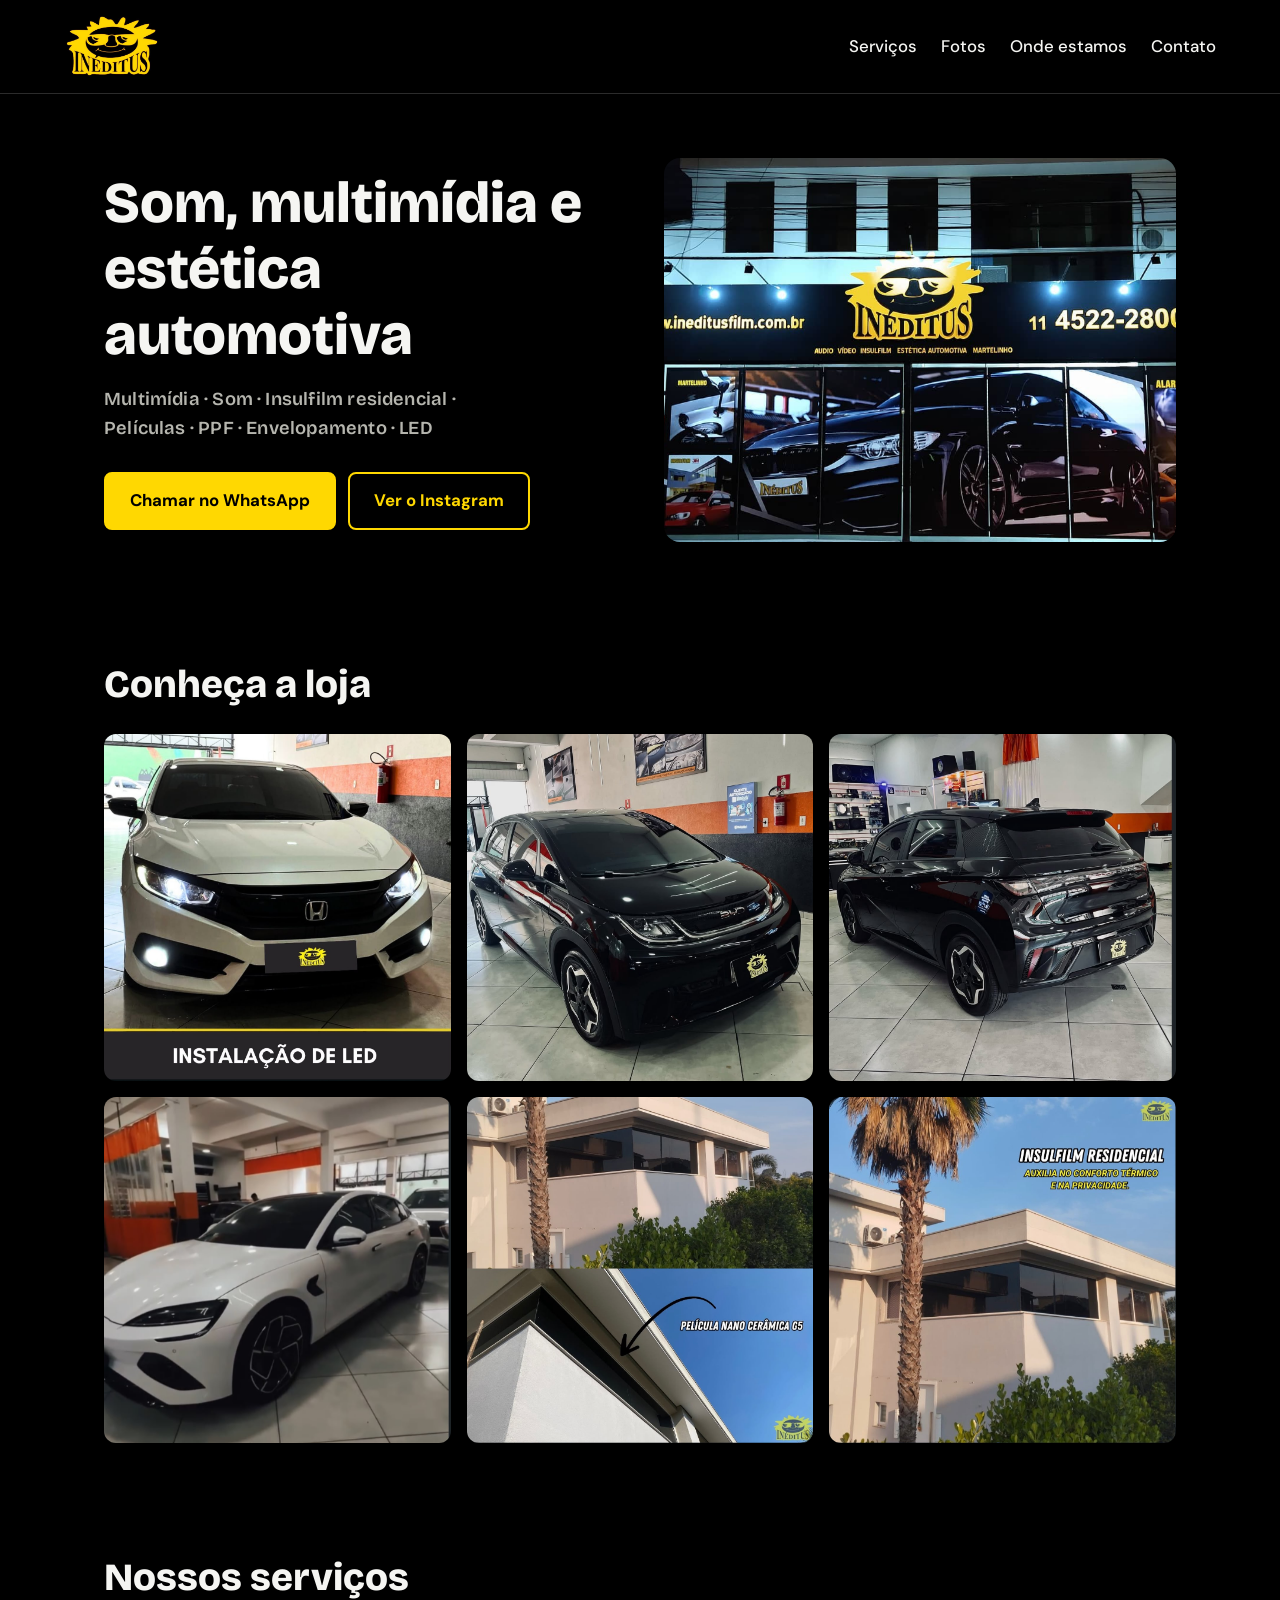
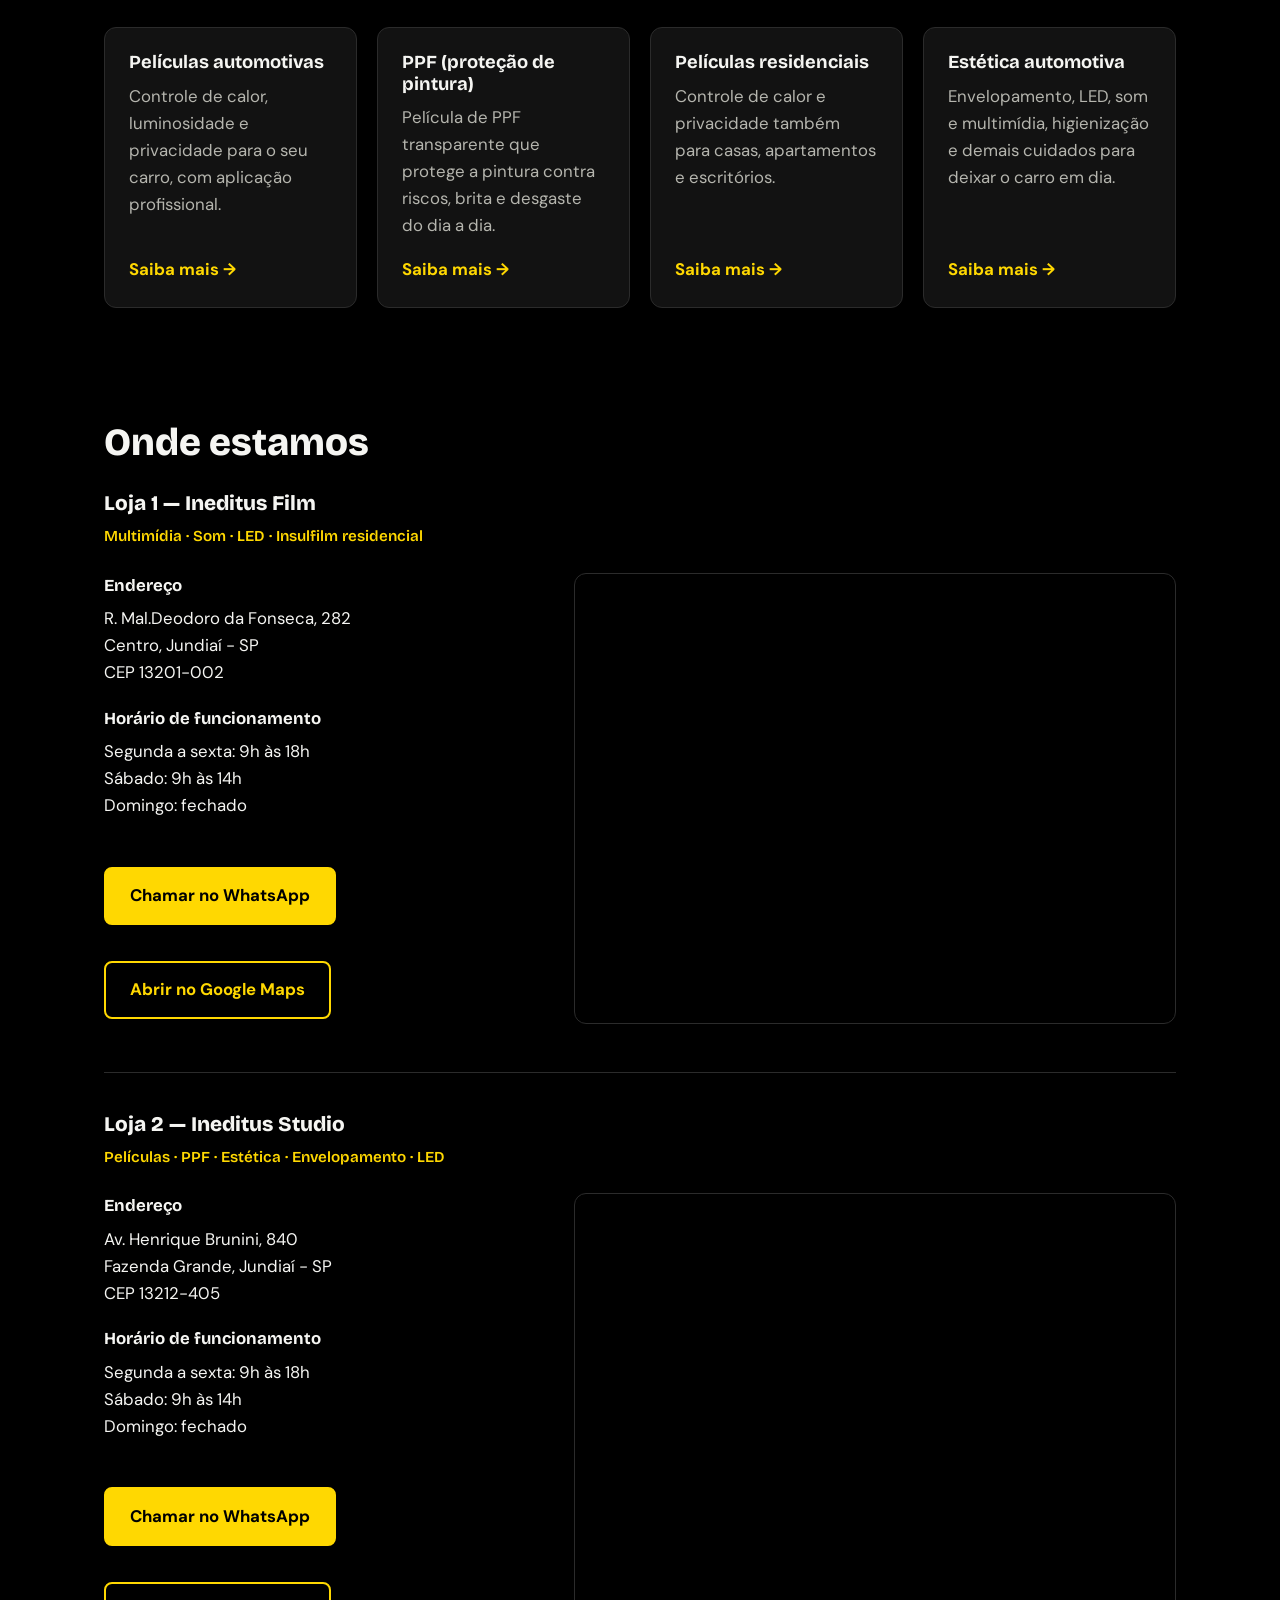
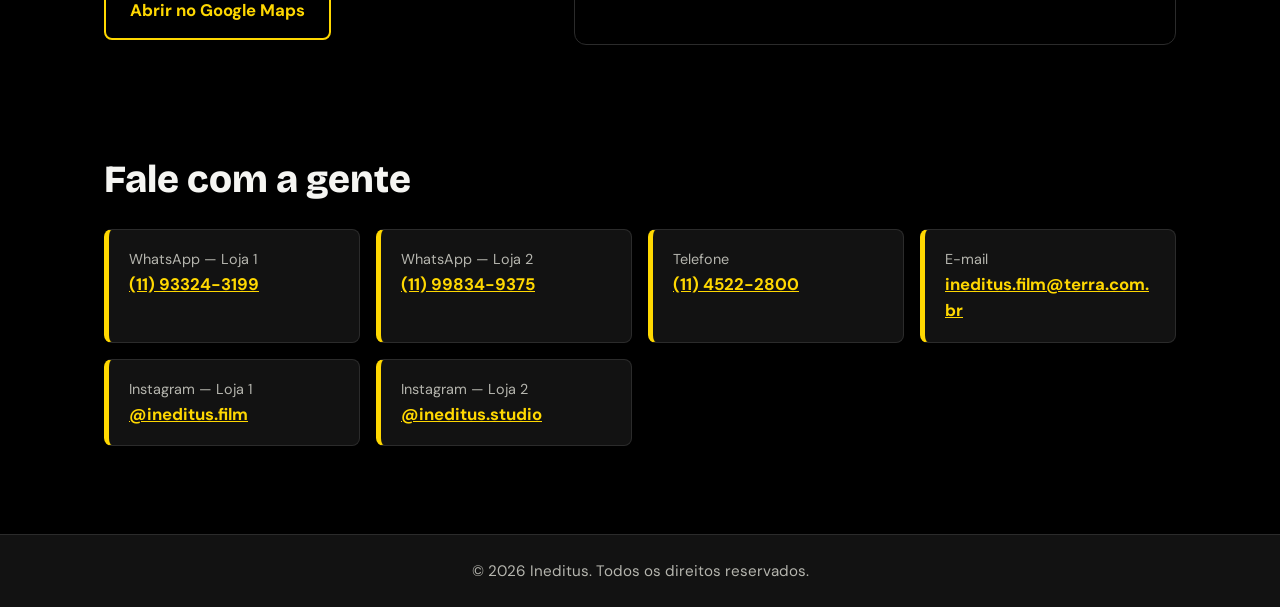
<file: index.html>
<!DOCTYPE html>
<html lang="pt-BR">
<head>
  <meta charset="UTF-8">
  <meta name="viewport" content="width=device-width, initial-scale=1">
  <title>Ineditus | Películas, PPF, Estética e Envelopamento Automotivo</title>
  <meta name="description" content="Ineditus: películas, PPF, estética automotiva, envelopamento e LED. Duas lojas em São Paulo. Confira endereços, horários e fale no WhatsApp.">

  <!-- Fontes do Google (precisa de internet; se falhar, usa fontes do sistema) -->
  <link rel="preconnect" href="https://fonts.googleapis.com">
  <link rel="preconnect" href="https://fonts.gstatic.com" crossorigin>
  <link href="https://fonts.googleapis.com/css2?family=Bricolage+Grotesque:wght@600;800&family=DM+Sans:wght@400;500;700&display=swap" rel="stylesheet">

  <link rel="icon" type="image/png" href="imagens/favicon.png">
  <link rel="stylesheet" href="style.css">
</head>
<body>

  <!-- ============ CABEÇALHO ============ -->
  <header class="topo">
    <a class="marca" href="#inicio" aria-label="Ineditus, ir para o início">
      <img src="imagens/logo-ineditus.jpg" alt="Ineditus">
    </a>
    <nav aria-label="Menu principal">
      <a href="#servicos">Serviços</a>
      <a href="#fotos">Fotos</a>
      <a href="#local">Onde estamos</a>
      <a href="#contato">Contato</a>
    </nav>
  </header>

  <main id="inicio">

    <!-- ============ APRESENTAÇÃO ============ -->
    <section class="hero">
      <div class="hero-texto">
        <h1>Som, multimídia e estética automotiva</h1>
        <p class="servicos">Multimídia · Som · Insulfilm residencial · Películas · PPF · Envelopamento · LED</p>
        <div class="botoes">
          <!-- Troque 5511999999999 pelo número com DDI + DDD (Brasil = 55) -->
          <a class="btn btn-principal" href="https://wa.me/5511933243199" target="_blank" rel="noopener">Chamar no WhatsApp</a>
          <!-- Troque ineditus pelo @ do Instagram, sem o @ -->
          <a class="btn btn-secundario" href="https://www.instagram.com/ineditus.film/" target="_blank" rel="noopener">Ver o Instagram</a>
        </div>
      </div>
      <figure class="hero-imagem">
        <img src="imagens/fachada.jpg.png" alt="Fachada da loja">
      </figure>
    </section>

    <!-- ============ FOTOS ============ -->
    <section class="secao" id="fotos">
      <h2>Conheça a loja</h2>
      <div class="galeria">
        <figure><img src="imagens/foto1.jpg" alt="Descreva a foto 1" loading="lazy"></figure>
        <figure><img src="imagens/foto2.jpg" alt="Descreva a foto 2" loading="lazy"></figure>
        <figure><img src="imagens/foto3.jpg" alt="Descreva a foto 3" loading="lazy"></figure>
        <figure><img src="imagens/foto4.jpg" alt="Descreva a foto 4" loading="lazy"></figure>
        <figure><img src="imagens/foto5.jpg" alt="Descreva a foto 5" loading="lazy"></figure>
        <figure><img src="imagens/foto6.jpg" alt="Descreva a foto 6" loading="lazy"></figure>
      </div>
    </section>

    <!-- ============ SERVIÇOS ============ -->
    <section class="secao" id="servicos">
      <h2>Nossos serviços</h2>
      <div class="servicos-grid">

        <article class="servico-card">
          <h3>Películas automotivas</h3>
          <p>Controle de calor, luminosidade e privacidade para o seu carro, com aplicação profissional.</p>
          <a class="link-saiba-mais" href="servicos/peliculas-automotivas.html">Saiba mais →</a>
        </article>

        <article class="servico-card">
          <h3>PPF (proteção de pintura)</h3>
          <p>Película de PPF transparente que protege a pintura contra riscos, brita e desgaste do dia a dia.</p>
          <a class="link-saiba-mais" href="servicos/ppf.html">Saiba mais →</a>
        </article>

        <article class="servico-card">
          <h3>Películas residenciais</h3>
          <p>Controle de calor e privacidade também para casas, apartamentos e escritórios.</p>
          <a class="link-saiba-mais" href="servicos/peliculas-residenciais.html">Saiba mais →</a>
        </article>

        <article class="servico-card">
          <h3>Estética automotiva</h3>
          <p>Envelopamento, LED, som e multimídia, higienização e demais cuidados para deixar o carro em dia.</p>
          <a class="link-saiba-mais" href="servicos/estetica-automotiva.html">Saiba mais →</a>
        </article>

      </div>
    </section>

    <!-- ============ LOCALIZAÇÃO ============ -->
    <section class="secao" id="local">
      <h2>Onde estamos</h2>

      <div class="lojas">

        <!-- ---- LOJA 1 ---- -->
        <article class="loja">
          <h3 class="loja-nome">Loja 1 — Ineditus Film</h3>
          <p class="loja-servicos">Multimídia · Som · LED · Insulfilm residencial</p>
          <div class="local-grid">
            <div class="local-info">
              <h4>Endereço</h4>
              <p>R. Mal.Deodoro da Fonseca, 282<br>Centro, Jundiaí - SP<br>CEP 13201-002</p>

              <h4>Horário de funcionamento</h4>
              <p>Segunda a sexta: 9h às 18h<br>Sábado: 9h às 14h<br>Domingo: fechado</p>

              <div class="botoes-loja">
                <!-- Troque 5511933243199 pelo WhatsApp desta loja, com 55 + DDD + número -->
                <a class="btn btn-principal" href="https://wa.me/5511933243199" target="_blank" rel="noopener">Chamar no WhatsApp</a>
                <!-- Troque o link pelo da loja no Google Maps (botão "Compartilhar") -->
                <a class="btn btn-secundario" href="https://maps.app.goo.gl/6ipnuJX1bm4cB3pD9" target="_blank" rel="noopener">Abrir no Google Maps</a>
              </div>
            </div>

            <!-- Mapa: no Google Maps, clique em Compartilhar > Incorporar um mapa e cole o src aqui -->
            <div class="mapa">
              <iframe
                title="Mapa com a localização da Loja 1"
                src="https://www.google.com/maps/embed?pb=!1m18!1m12!1m3!1d58681.34993072242!2d-46.95564207832032!3d-23.185364899999993!2m3!1f0!2f0!3f0!3m2!1i1024!2i768!4f13.1!3m3!1m2!1s0x94cf269b6b118b63%3A0x94e98ce1ced6e0d6!2sIn%C3%A9ditus%20Film%20-%20unidade%20centro!5e0!3m2!1spt-BR!2sbr!4v1790630749014!5m2!1spt-BR!2sbr" width="600" height="450" style="border:0;" allowfullscreen="" loading="lazy" referrerpolicy="strict-origin-when-cross-origin"></iframe>
                referrerpolicy="no-referrer-when-downgrade"
                allowfullscreen></iframe>
            </div>
          </div>
        </article>

        <!-- ---- LOJA 2 ---- -->
        <article class="loja">
          <h3 class="loja-nome">Loja 2 — Ineditus Studio</h3>
          <p class="loja-servicos">Películas · PPF · Estética · Envelopamento · LED</p>
          <div class="local-grid">
            <div class="local-info">
              <h4>Endereço</h4>
              <p> Av. Henrique Brunini, 840<br>Fazenda Grande, Jundiaí - SP<br>CEP 13212-405</p>

              <h4>Horário de funcionamento</h4>
              <p>Segunda a sexta: 9h às 18h<br>Sábado: 9h às 14h<br>Domingo: fechado</p>

              <div class="botoes-loja">
                <!-- Troque 5511998349375 pelo WhatsApp desta loja, com 55 + DDD + número -->
                <a class="btn btn-principal" href="https://wa.me/5511998349375" target="_blank" rel="noopener">Chamar no WhatsApp</a>
                <!-- Troque o link pelo da loja no Google Maps (botão "Compartilhar") -->
                <a class="btn btn-secundario" href="https://maps.app.goo.gl/nyXeobjJ9UVJESmR9" target="_blank" rel="noopener">Abrir no Google Maps</a>
              </div>
            </div>

            <!-- Mapa: no Google Maps, clique em Compartilhar > Incorporar um mapa e cole o src aqui -->
            <div class="mapa">
              <iframe
                title="Mapa com a localização da Loja 2"
                src="https://www.google.com/maps/embed?pb=!1m18!1m12!1m3!1d117372.54165800476!2d-47.11347445664065!3d-23.174144200000004!2m3!1f0!2f0!3f0!3m2!1i1024!2i768!4f13.1!3m3!1m2!1s0x94cf25671f8233ff%3A0x59a63d5a16e5ccb7!2sIn%C3%A9ditus%20Studio%20%2F%20Spirit%20Detail%20-%20unidade%202!5e0!3m2!1spt-BR!2sbr!4v1790630882448!5m2!1spt-BR!2sbr" width="600" height="450" style="border:0;" allowfullscreen="" loading="lazy" referrerpolicy="strict-origin-when-cross-origin"></iframe>
            </div>
          </div>
        </article>

      </div>
    </section>

    <!-- ============ CONTATO ============ -->
    <section class="secao" id="contato">
      <h2>Fale com a gente</h2>
      <ul class="contatos">
        <li>
          <span class="rotulo">WhatsApp — Loja 1</span>
          <a href="https://wa.me/5511933243199" target="_blank" rel="noopener">(11) 93324-3199</a>
        </li>
        <li>
          <span class="rotulo">WhatsApp — Loja 2</span>
          <a href="https://wa.me/5511998349375" target="_blank" rel="noopener">(11) 99834-9375</a>
        </li>
        <li>
          <span class="rotulo">Telefone</span>
          <a href="tel:+55114522-2800">(11) 4522-2800</a>

        </li>
        <li>
          <span class="rotulo">E-mail</span>
          <a href="mailto:ineditus.film@terra.com.br">ineditus.film@terra.com.br</a>
        </li>
        <li>
           <span class="rotulo">Instagram — Loja 1</span>
          <a href="https://www.instagram.com/ineditus.film/" target="_blank" rel="noopener">@ineditus.film</a>
        </li>
        <li>
          <span class="rotulo">Instagram — Loja 2</span>
          <a href="https://www.instagram.com/ineditus.studio/" target="_blank" rel="noopener">@ineditus.studio</a>
        </li>
      </ul>

  </main>

  <!-- ============ RODAPÉ ============ -->
  <footer class="rodape">
    <p>&copy; 2026 Ineditus. Todos os direitos reservados.</p>
  </footer>

</body>
</html>
</file>
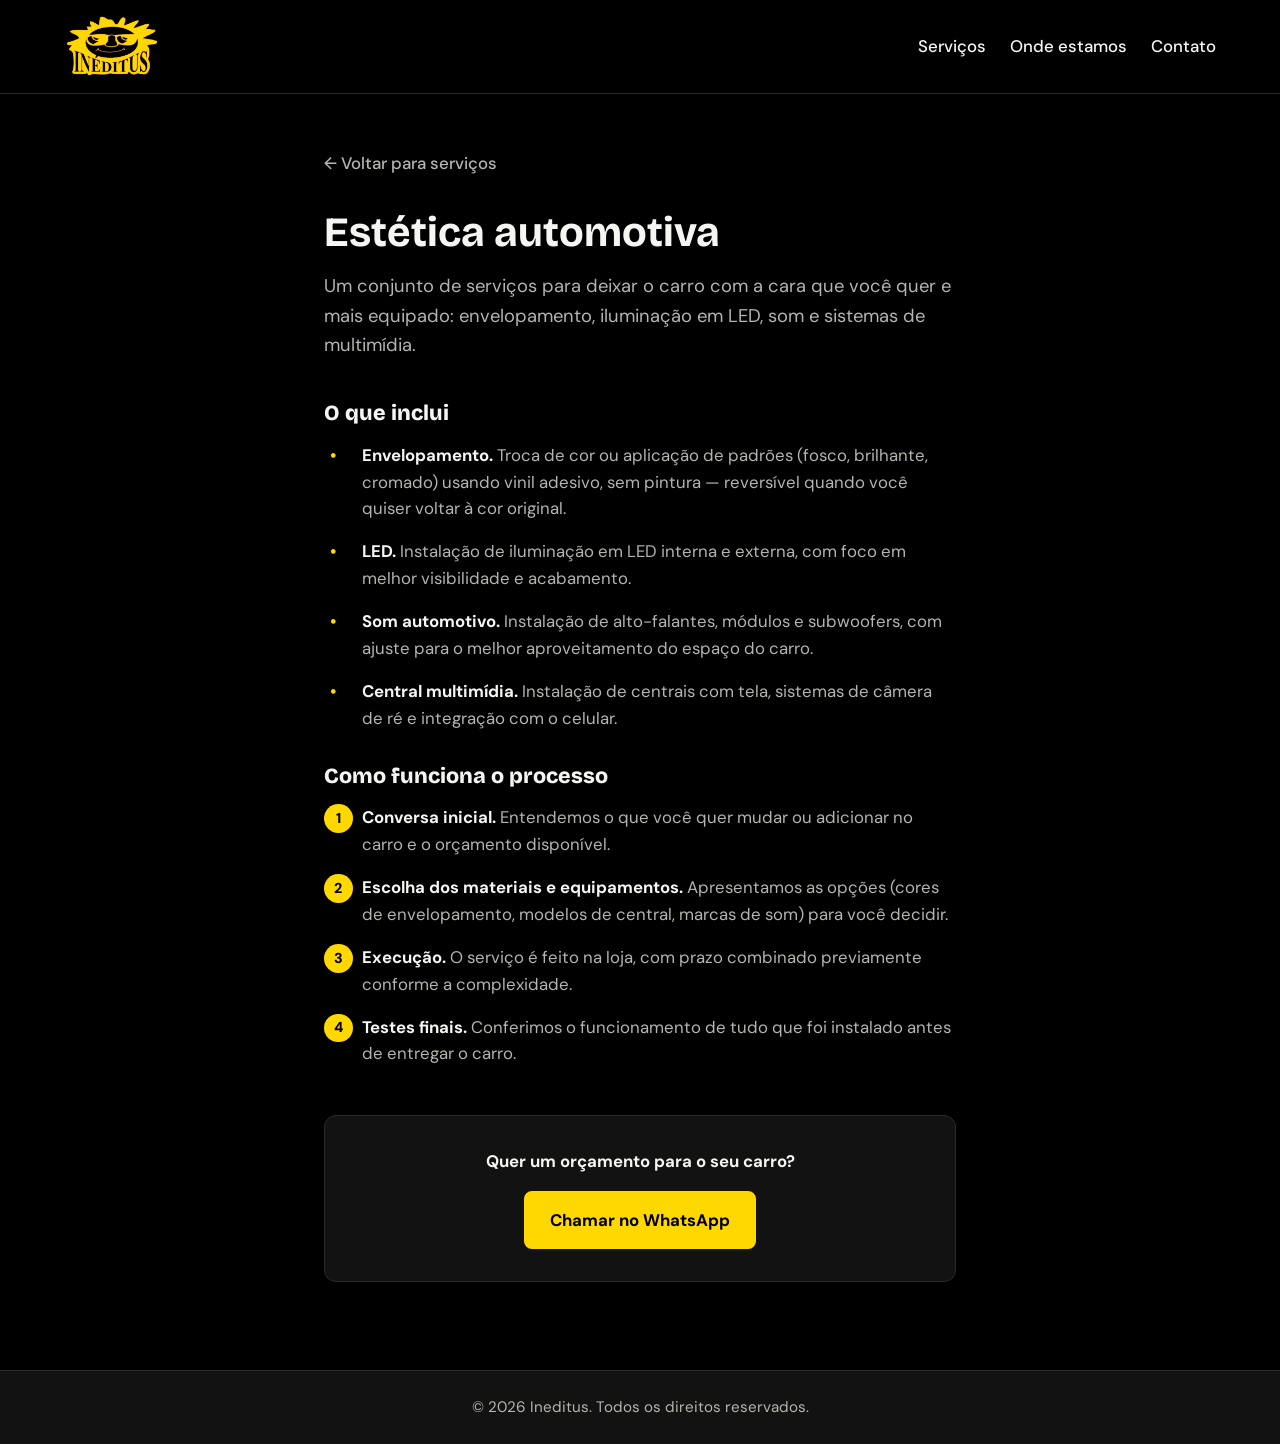
<file: servicos/estetica-automotiva.html>
<!DOCTYPE html>
<html lang="pt-BR">
<head>
  <meta charset="UTF-8">
  <meta name="viewport" content="width=device-width, initial-scale=1">
  <title>Estética Automotiva | Ineditus</title>
  <meta name="description" content="Envelopamento, LED, som e multimídia. Conheça os serviços de estética automotiva da Ineditus.">

  <link rel="preconnect" href="https://fonts.googleapis.com">
  <link rel="preconnect" href="https://fonts.gstatic.com" crossorigin>
  <link href="https://fonts.googleapis.com/css2?family=Bricolage+Grotesque:wght@600;800&family=DM+Sans:wght@400;500;700&display=swap" rel="stylesheet">

  <link rel="icon" type="image/png" href="../imagens/favicon.png">
  <link rel="stylesheet" href="../style.css">
</head>
<body>

  <header class="topo">
    <a class="marca" href="../index.html" aria-label="Ineditus, ir para o início">
      <img src="../imagens/logo-ineditus.jpg" alt="Ineditus">
    </a>
    <nav aria-label="Menu principal">
      <a href="../index.html#servicos">Serviços</a>
      <a href="../index.html#local">Onde estamos</a>
      <a href="../index.html#contato">Contato</a>
    </nav>
  </header>

  <main>
    <section class="secao servico-detalhe">
      <a class="voltar" href="../index.html#servicos">← Voltar para serviços</a>

      <h1>Estética automotiva</h1>
      <p class="intro">Um conjunto de serviços para deixar o carro com a cara que você quer e mais equipado: envelopamento, iluminação em LED, som e sistemas de multimídia.</p>

      <h2>O que inclui</h2>
      <ul class="lista-servicos">
        <li><strong>Envelopamento.</strong> Troca de cor ou aplicação de padrões (fosco, brilhante, cromado) usando vinil adesivo, sem pintura — reversível quando você quiser voltar à cor original.</li>
        <li><strong>LED.</strong> Instalação de iluminação em LED interna e externa, com foco em melhor visibilidade e acabamento.</li>
        <li><strong>Som automotivo.</strong> Instalação de alto-falantes, módulos e subwoofers, com ajuste para o melhor aproveitamento do espaço do carro.</li>
        <li><strong>Central multimídia.</strong> Instalação de centrais com tela, sistemas de câmera de ré e integração com o celular.</li>
      </ul>

      <h2>Como funciona o processo</h2>
      <ol class="processo">
        <li><strong>Conversa inicial.</strong> Entendemos o que você quer mudar ou adicionar no carro e o orçamento disponível.</li>
        <li><strong>Escolha dos materiais e equipamentos.</strong> Apresentamos as opções (cores de envelopamento, modelos de central, marcas de som) para você decidir.</li>
        <li><strong>Execução.</strong> O serviço é feito na loja, com prazo combinado previamente conforme a complexidade.</li>
        <li><strong>Testes finais.</strong> Conferimos o funcionamento de tudo que foi instalado antes de entregar o carro.</li>
      </ol>

      <div class="cta-final">
        <p>Quer um orçamento para o seu carro?</p>
        <a class="btn btn-principal" href="https://wa.me/5511933243199" target="_blank" rel="noopener">Chamar no WhatsApp</a>
      </div>
    </section>
  </main>

  <footer class="rodape">
    <p>&copy; 2026 Ineditus. Todos os direitos reservados.</p>
  </footer>

</body>
</html>
</file>
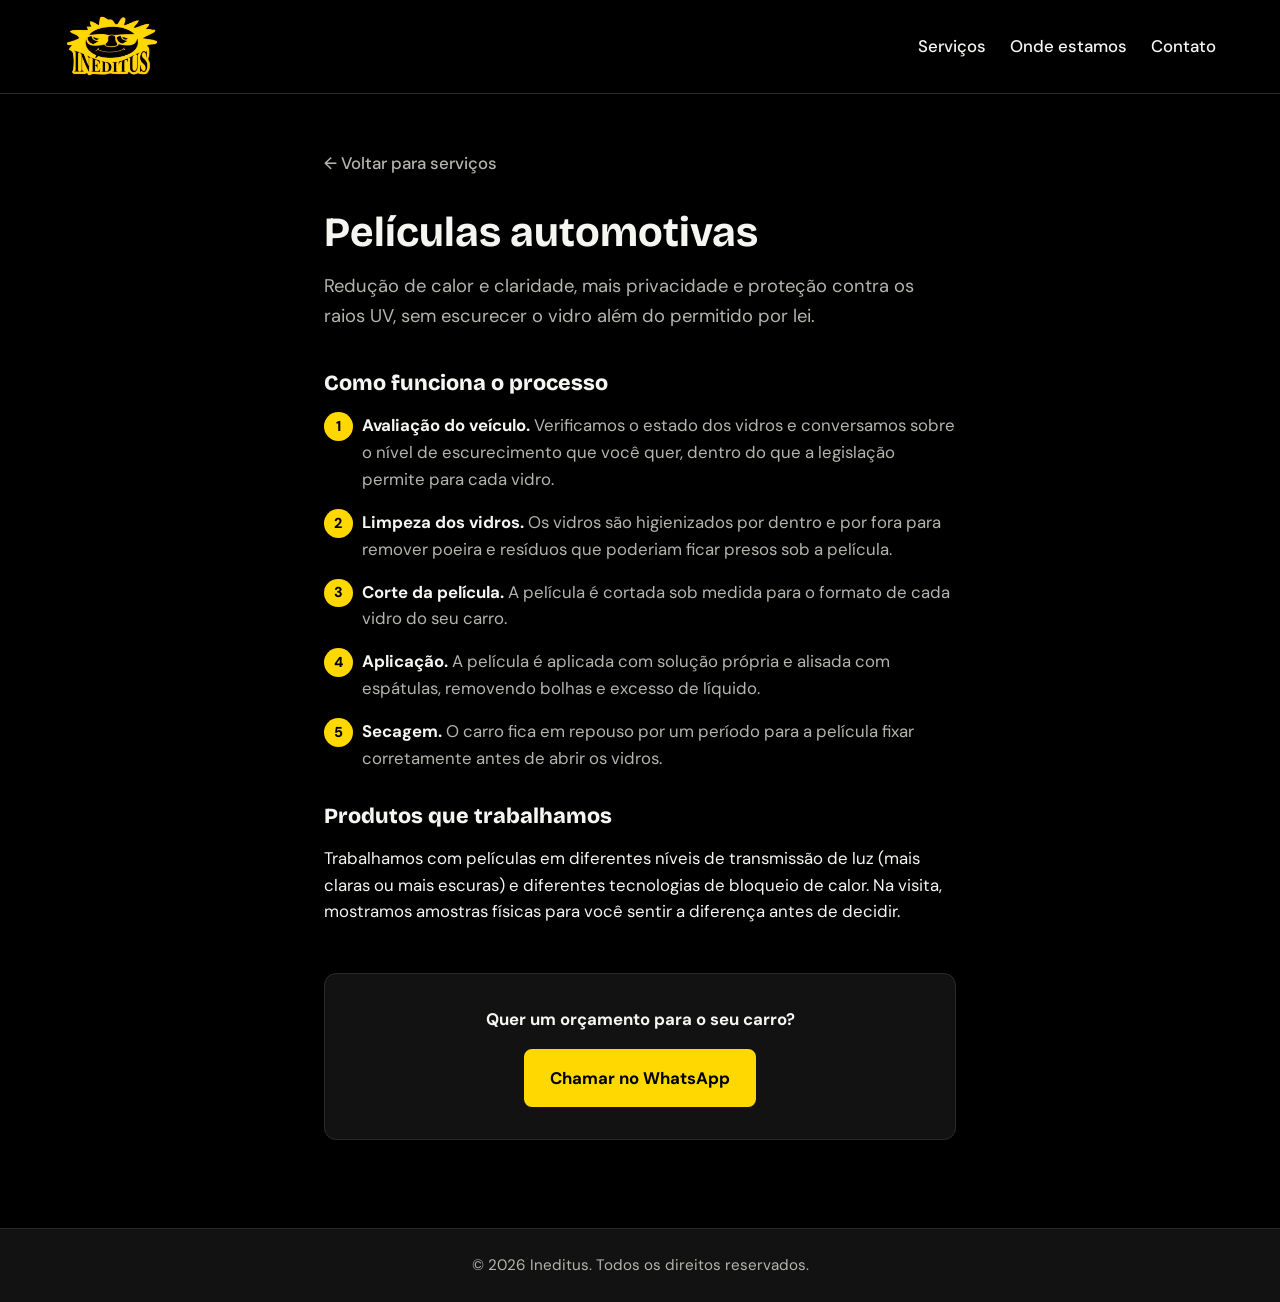
<file: servicos/peliculas-automotivas.html>
<!DOCTYPE html>
<html lang="pt-BR">
<head>
  <meta charset="UTF-8">
  <meta name="viewport" content="width=device-width, initial-scale=1">
  <title>Películas Automotivas | Ineditus</title>
  <meta name="description" content="Películas automotivas com controle de calor, luminosidade e privacidade. Conheça o processo de instalação da Ineditus.">

  <link rel="preconnect" href="https://fonts.googleapis.com">
  <link rel="preconnect" href="https://fonts.gstatic.com" crossorigin>
  <link href="https://fonts.googleapis.com/css2?family=Bricolage+Grotesque:wght@600;800&family=DM+Sans:wght@400;500;700&display=swap" rel="stylesheet">

  <link rel="icon" type="image/png" href="../imagens/favicon.png">
  <link rel="stylesheet" href="../style.css">
</head>
<body>

  <header class="topo">
    <a class="marca" href="../index.html" aria-label="Ineditus, ir para o início">
      <img src="../imagens/logo-ineditus.jpg" alt="Ineditus">
    </a>
    <nav aria-label="Menu principal">
      <a href="../index.html#servicos">Serviços</a>
      <a href="../index.html#local">Onde estamos</a>
      <a href="../index.html#contato">Contato</a>
    </nav>
  </header>

  <main>
    <section class="secao servico-detalhe">
      <a class="voltar" href="../index.html#servicos">← Voltar para serviços</a>

      <h1>Películas automotivas</h1>
      <p class="intro">Redução de calor e claridade, mais privacidade e proteção contra os raios UV, sem escurecer o vidro além do permitido por lei.</p>

      <h2>Como funciona o processo</h2>
      <ol class="processo">
        <li><strong>Avaliação do veículo.</strong> Verificamos o estado dos vidros e conversamos sobre o nível de escurecimento que você quer, dentro do que a legislação permite para cada vidro.</li>
        <li><strong>Limpeza dos vidros.</strong> Os vidros são higienizados por dentro e por fora para remover poeira e resíduos que poderiam ficar presos sob a película.</li>
        <li><strong>Corte da película.</strong> A película é cortada sob medida para o formato de cada vidro do seu carro.</li>
        <li><strong>Aplicação.</strong> A película é aplicada com solução própria e alisada com espátulas, removendo bolhas e excesso de líquido.</li>
        <li><strong>Secagem.</strong> O carro fica em repouso por um período para a película fixar corretamente antes de abrir os vidros.</li>
      </ol>

      <h2>Produtos que trabalhamos</h2>
      <p>Trabalhamos com películas em diferentes níveis de transmissão de luz (mais claras ou mais escuras) e diferentes tecnologias de bloqueio de calor. Na visita, mostramos amostras físicas para você sentir a diferença antes de decidir.</p>

      <div class="cta-final">
        <p>Quer um orçamento para o seu carro?</p>
        <a class="btn btn-principal" href="https://wa.me/5511933243199" target="_blank" rel="noopener">Chamar no WhatsApp</a>
      </div>
    </section>
  </main>

  <footer class="rodape">
    <p>&copy; 2026 Ineditus. Todos os direitos reservados.</p>
  </footer>

</body>
</html>
</file>
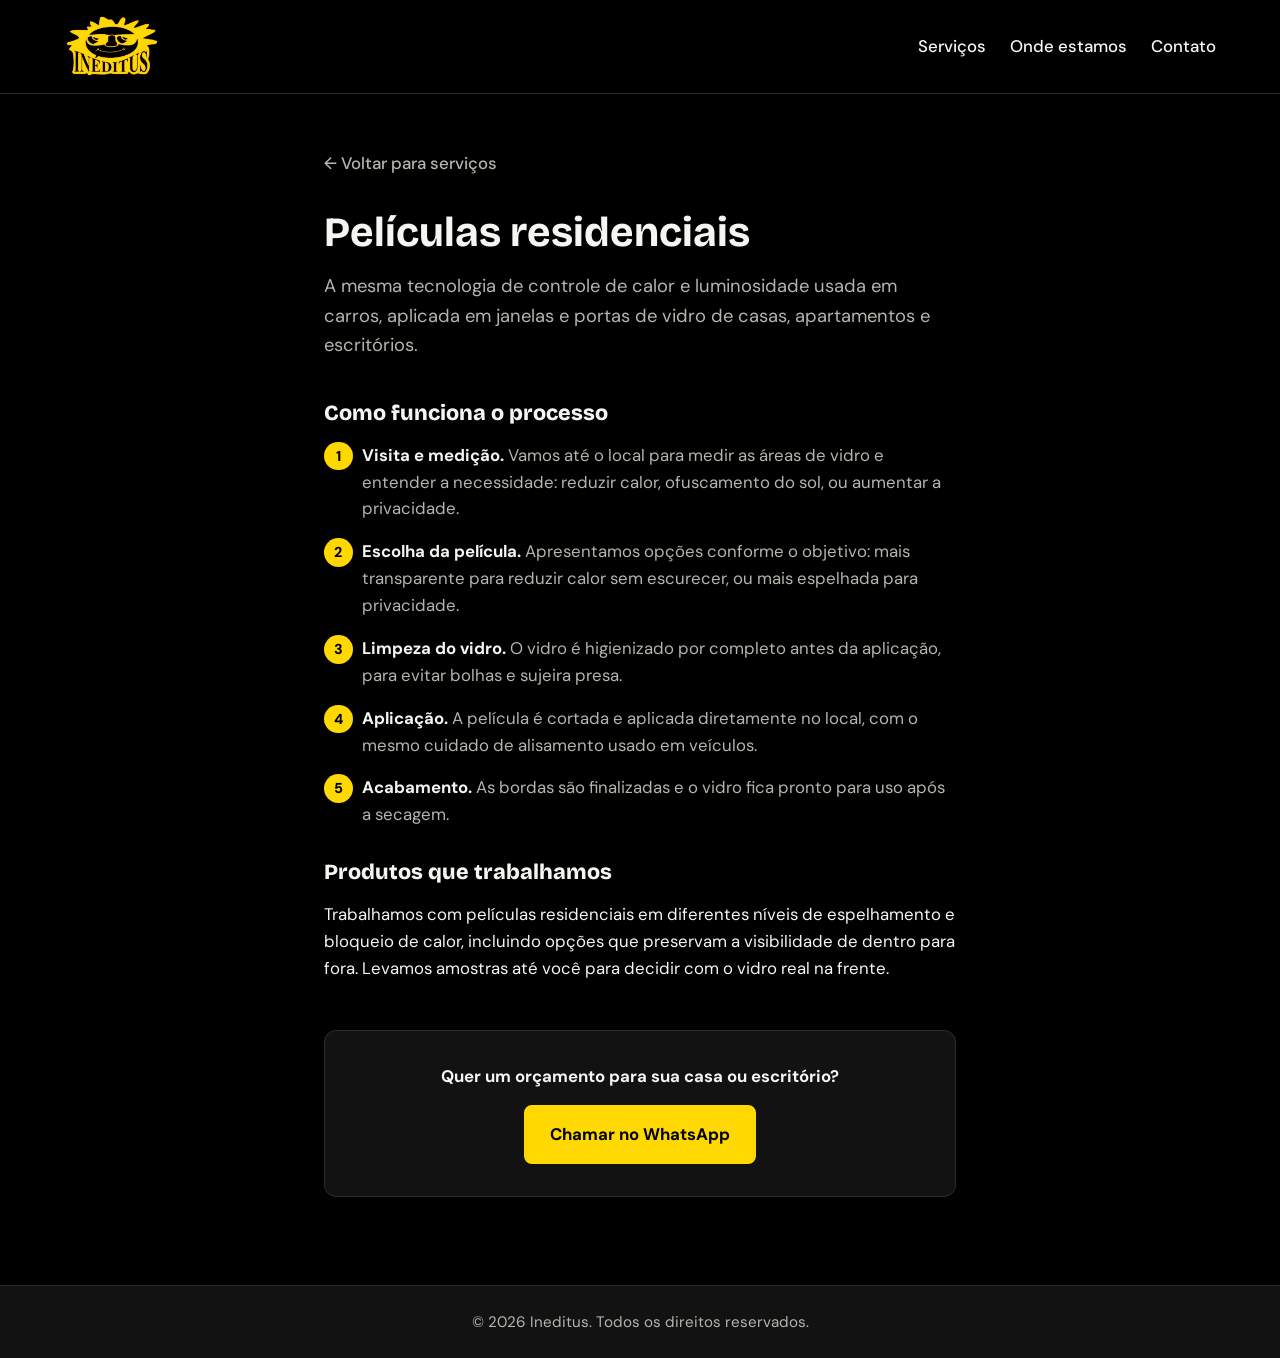
<file: servicos/peliculas-residenciais.html>
<!DOCTYPE html>
<html lang="pt-BR">
<head>
  <meta charset="UTF-8">
  <meta name="viewport" content="width=device-width, initial-scale=1">
  <title>Películas Residenciais | Ineditus</title>
  <meta name="description" content="Películas residenciais para controle de calor e privacidade em casas, apartamentos e escritórios. Conheça o processo da Ineditus.">

  <link rel="preconnect" href="https://fonts.googleapis.com">
  <link rel="preconnect" href="https://fonts.gstatic.com" crossorigin>
  <link href="https://fonts.googleapis.com/css2?family=Bricolage+Grotesque:wght@600;800&family=DM+Sans:wght@400;500;700&display=swap" rel="stylesheet">

  <link rel="icon" type="image/png" href="../imagens/favicon.png">
  <link rel="stylesheet" href="../style.css">
</head>
<body>

  <header class="topo">
    <a class="marca" href="../index.html" aria-label="Ineditus, ir para o início">
      <img src="../imagens/logo-ineditus.jpg" alt="Ineditus">
    </a>
    <nav aria-label="Menu principal">
      <a href="../index.html#servicos">Serviços</a>
      <a href="../index.html#local">Onde estamos</a>
      <a href="../index.html#contato">Contato</a>
    </nav>
  </header>

  <main>
    <section class="secao servico-detalhe">
      <a class="voltar" href="../index.html#servicos">← Voltar para serviços</a>

      <h1>Películas residenciais</h1>
      <p class="intro">A mesma tecnologia de controle de calor e luminosidade usada em carros, aplicada em janelas e portas de vidro de casas, apartamentos e escritórios.</p>

      <h2>Como funciona o processo</h2>
      <ol class="processo">
        <li><strong>Visita e medição.</strong> Vamos até o local para medir as áreas de vidro e entender a necessidade: reduzir calor, ofuscamento do sol, ou aumentar a privacidade.</li>
        <li><strong>Escolha da película.</strong> Apresentamos opções conforme o objetivo: mais transparente para reduzir calor sem escurecer, ou mais espelhada para privacidade.</li>
        <li><strong>Limpeza do vidro.</strong> O vidro é higienizado por completo antes da aplicação, para evitar bolhas e sujeira presa.</li>
        <li><strong>Aplicação.</strong> A película é cortada e aplicada diretamente no local, com o mesmo cuidado de alisamento usado em veículos.</li>
        <li><strong>Acabamento.</strong> As bordas são finalizadas e o vidro fica pronto para uso após a secagem.</li>
      </ol>

      <h2>Produtos que trabalhamos</h2>
      <p>Trabalhamos com películas residenciais em diferentes níveis de espelhamento e bloqueio de calor, incluindo opções que preservam a visibilidade de dentro para fora. Levamos amostras até você para decidir com o vidro real na frente.</p>

      <div class="cta-final">
        <p>Quer um orçamento para sua casa ou escritório?</p>
        <a class="btn btn-principal" href="https://wa.me/5511933243199" target="_blank" rel="noopener">Chamar no WhatsApp</a>
      </div>
    </section>
  </main>

  <footer class="rodape">
    <p>&copy; 2026 Ineditus. Todos os direitos reservados.</p>
  </footer>

</body>
</html>
</file>
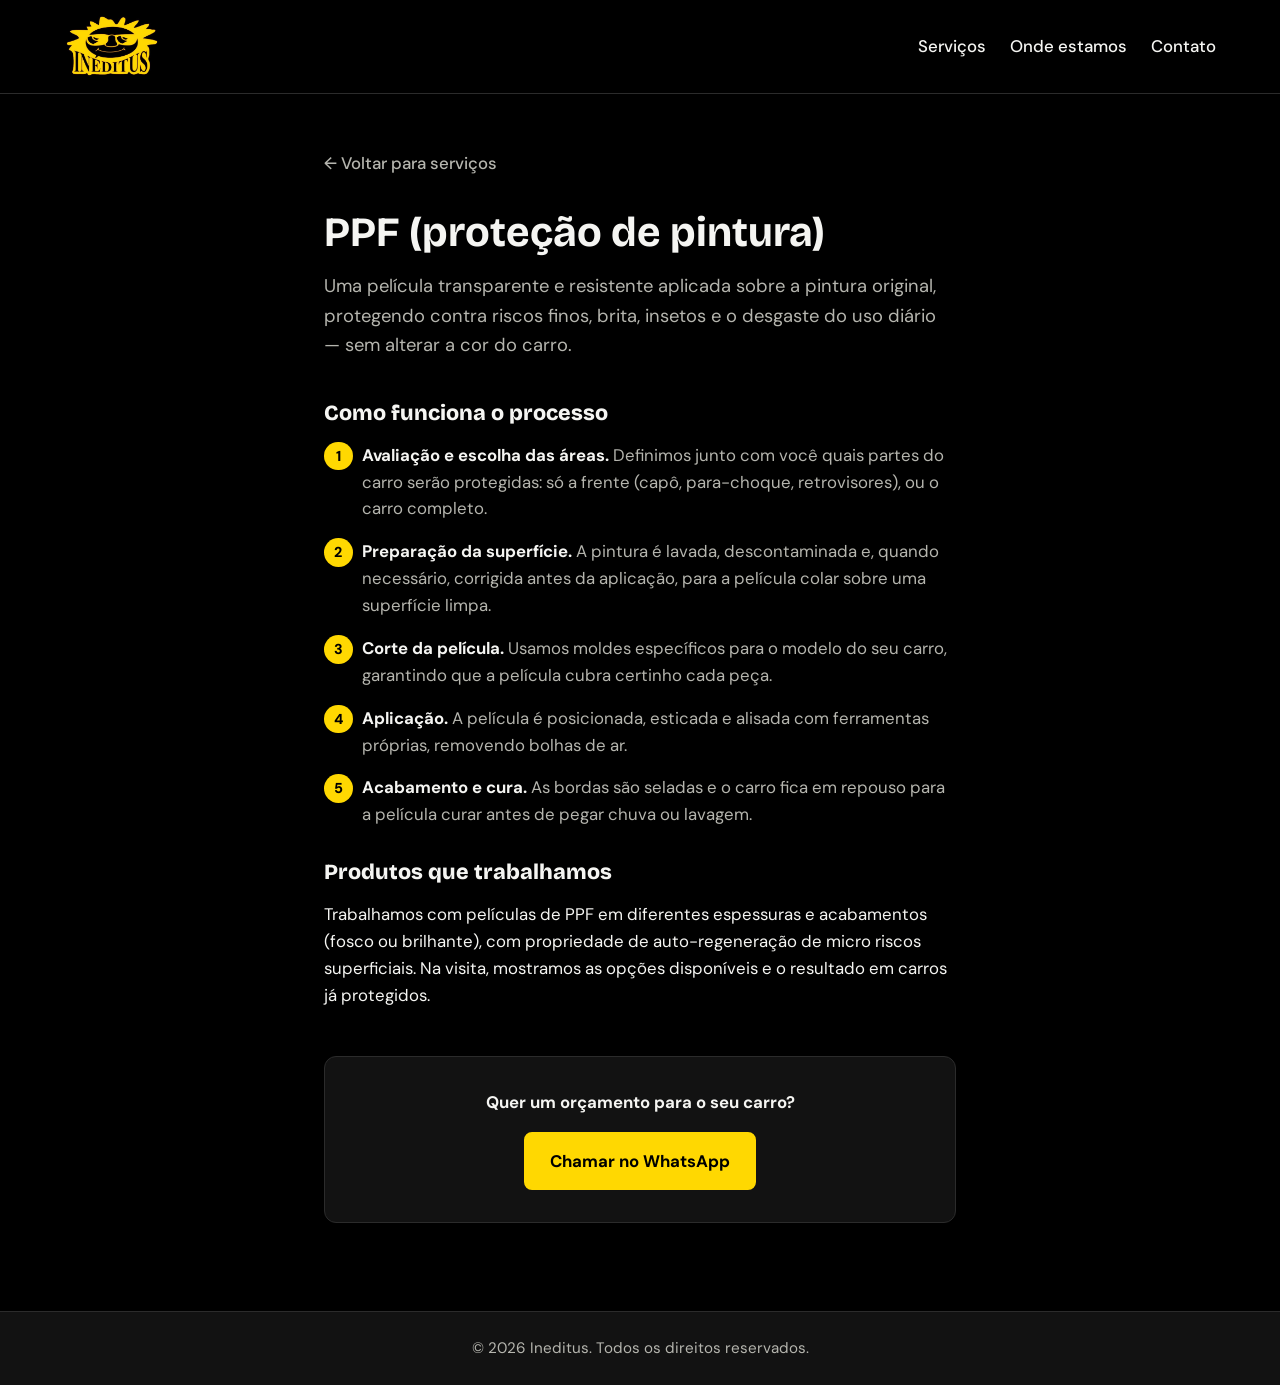
<file: servicos/ppf.html>
<!DOCTYPE html>
<html lang="pt-BR">
<head>
  <meta charset="UTF-8">
  <meta name="viewport" content="width=device-width, initial-scale=1">
  <title>PPF - Proteção de Pintura | Ineditus</title>
  <meta name="description" content="PPF (Paint Protection Film): proteção transparente contra riscos e brita. Conheça o processo de instalação da Ineditus.">

  <link rel="preconnect" href="https://fonts.googleapis.com">
  <link rel="preconnect" href="https://fonts.gstatic.com" crossorigin>
  <link href="https://fonts.googleapis.com/css2?family=Bricolage+Grotesque:wght@600;800&family=DM+Sans:wght@400;500;700&display=swap" rel="stylesheet">

  <link rel="icon" type="image/png" href="../imagens/favicon.png">
  <link rel="stylesheet" href="../style.css">
</head>
<body>

  <header class="topo">
    <a class="marca" href="../index.html" aria-label="Ineditus, ir para o início">
      <img src="../imagens/logo-ineditus.jpg" alt="Ineditus">
    </a>
    <nav aria-label="Menu principal">
      <a href="../index.html#servicos">Serviços</a>
      <a href="../index.html#local">Onde estamos</a>
      <a href="../index.html#contato">Contato</a>
    </nav>
  </header>

  <main>
    <section class="secao servico-detalhe">
      <a class="voltar" href="../index.html#servicos">← Voltar para serviços</a>

      <h1>PPF (proteção de pintura)</h1>
      <p class="intro">Uma película transparente e resistente aplicada sobre a pintura original, protegendo contra riscos finos, brita, insetos e o desgaste do uso diário — sem alterar a cor do carro.</p>

      <h2>Como funciona o processo</h2>
      <ol class="processo">
        <li><strong>Avaliação e escolha das áreas.</strong> Definimos junto com você quais partes do carro serão protegidas: só a frente (capô, para-choque, retrovisores), ou o carro completo.</li>
        <li><strong>Preparação da superfície.</strong> A pintura é lavada, descontaminada e, quando necessário, corrigida antes da aplicação, para a película colar sobre uma superfície limpa.</li>
        <li><strong>Corte da película.</strong> Usamos moldes específicos para o modelo do seu carro, garantindo que a película cubra certinho cada peça.</li>
        <li><strong>Aplicação.</strong> A película é posicionada, esticada e alisada com ferramentas próprias, removendo bolhas de ar.</li>
        <li><strong>Acabamento e cura.</strong> As bordas são seladas e o carro fica em repouso para a película curar antes de pegar chuva ou lavagem.</li>
      </ol>

      <h2>Produtos que trabalhamos</h2>
      <p>Trabalhamos com películas de PPF em diferentes espessuras e acabamentos (fosco ou brilhante), com propriedade de auto-regeneração de micro riscos superficiais. Na visita, mostramos as opções disponíveis e o resultado em carros já protegidos.</p>

      <div class="cta-final">
        <p>Quer um orçamento para o seu carro?</p>
        <a class="btn btn-principal" href="https://wa.me/5511933243199" target="_blank" rel="noopener">Chamar no WhatsApp</a>
      </div>
    </section>
  </main>

  <footer class="rodape">
    <p>&copy; 2026 Ineditus. Todos os direitos reservados.</p>
  </footer>

</body>
</html>
</file>
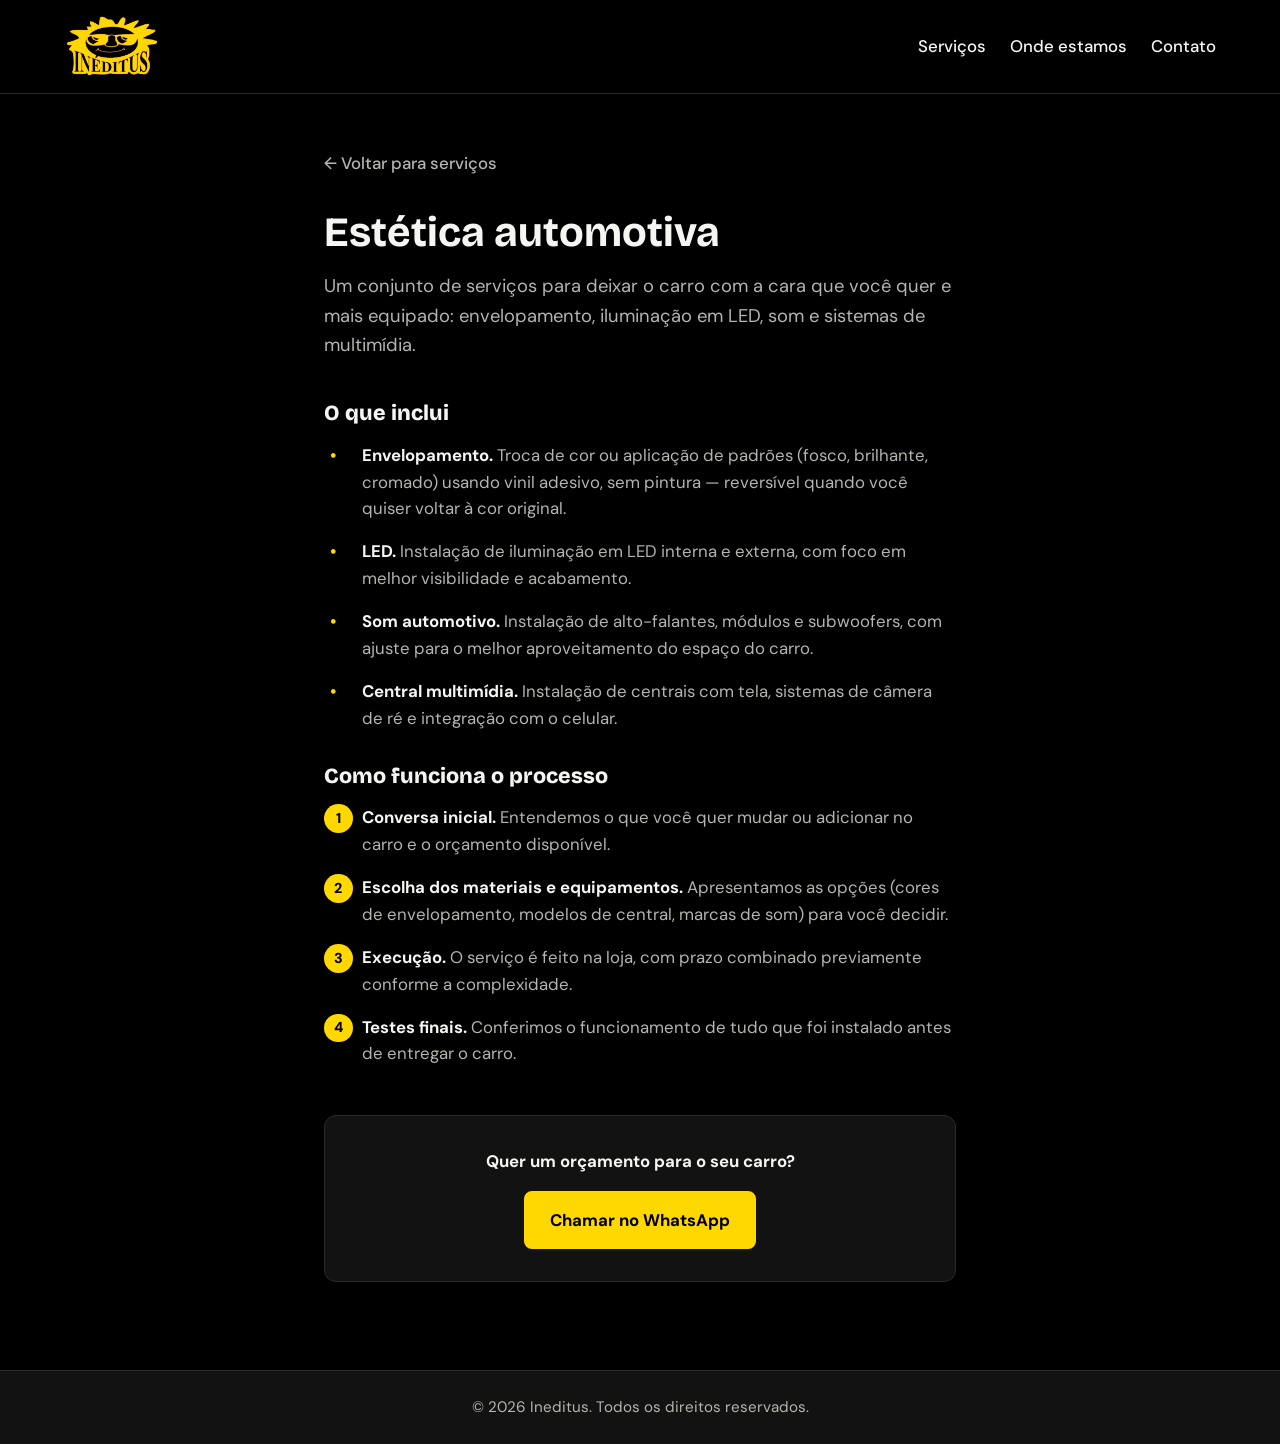
<file: serviços/estetica-automotiva.html>
<!DOCTYPE html>
<html lang="pt-BR">
<head>
  <meta charset="UTF-8">
  <meta name="viewport" content="width=device-width, initial-scale=1">
  <title>Estética Automotiva | Ineditus</title>
  <meta name="description" content="Envelopamento, LED, som e multimídia. Conheça os serviços de estética automotiva da Ineditus.">

  <link rel="preconnect" href="https://fonts.googleapis.com">
  <link rel="preconnect" href="https://fonts.gstatic.com" crossorigin>
  <link href="https://fonts.googleapis.com/css2?family=Bricolage+Grotesque:wght@600;800&family=DM+Sans:wght@400;500;700&display=swap" rel="stylesheet">

  <link rel="icon" type="image/png" href="../imagens/favicon.png">
  <link rel="stylesheet" href="../style.css">
</head>
<body>

  <header class="topo">
    <a class="marca" href="../index.html" aria-label="Ineditus, ir para o início">
      <img src="../imagens/logo-ineditus.jpg" alt="Ineditus">
    </a>
    <nav aria-label="Menu principal">
      <a href="../index.html#servicos">Serviços</a>
      <a href="../index.html#local">Onde estamos</a>
      <a href="../index.html#contato">Contato</a>
    </nav>
  </header>

  <main>
    <section class="secao servico-detalhe">
      <a class="voltar" href="../index.html#servicos">← Voltar para serviços</a>

      <h1>Estética automotiva</h1>
      <p class="intro">Um conjunto de serviços para deixar o carro com a cara que você quer e mais equipado: envelopamento, iluminação em LED, som e sistemas de multimídia.</p>

      <h2>O que inclui</h2>
      <ul class="lista-servicos">
        <li><strong>Envelopamento.</strong> Troca de cor ou aplicação de padrões (fosco, brilhante, cromado) usando vinil adesivo, sem pintura — reversível quando você quiser voltar à cor original.</li>
        <li><strong>LED.</strong> Instalação de iluminação em LED interna e externa, com foco em melhor visibilidade e acabamento.</li>
        <li><strong>Som automotivo.</strong> Instalação de alto-falantes, módulos e subwoofers, com ajuste para o melhor aproveitamento do espaço do carro.</li>
        <li><strong>Central multimídia.</strong> Instalação de centrais com tela, sistemas de câmera de ré e integração com o celular.</li>
      </ul>

      <h2>Como funciona o processo</h2>
      <ol class="processo">
        <li><strong>Conversa inicial.</strong> Entendemos o que você quer mudar ou adicionar no carro e o orçamento disponível.</li>
        <li><strong>Escolha dos materiais e equipamentos.</strong> Apresentamos as opções (cores de envelopamento, modelos de central, marcas de som) para você decidir.</li>
        <li><strong>Execução.</strong> O serviço é feito na loja, com prazo combinado previamente conforme a complexidade.</li>
        <li><strong>Testes finais.</strong> Conferimos o funcionamento de tudo que foi instalado antes de entregar o carro.</li>
      </ol>

      <div class="cta-final">
        <p>Quer um orçamento para o seu carro?</p>
        <a class="btn btn-principal" href="https://wa.me/5511888888888" target="_blank" rel="noopener">Chamar no WhatsApp</a>
      </div>
    </section>
  </main>

  <footer class="rodape">
    <p>&copy; 2026 Ineditus. Todos os direitos reservados.</p>
  </footer>

</body>
</html>
</file>
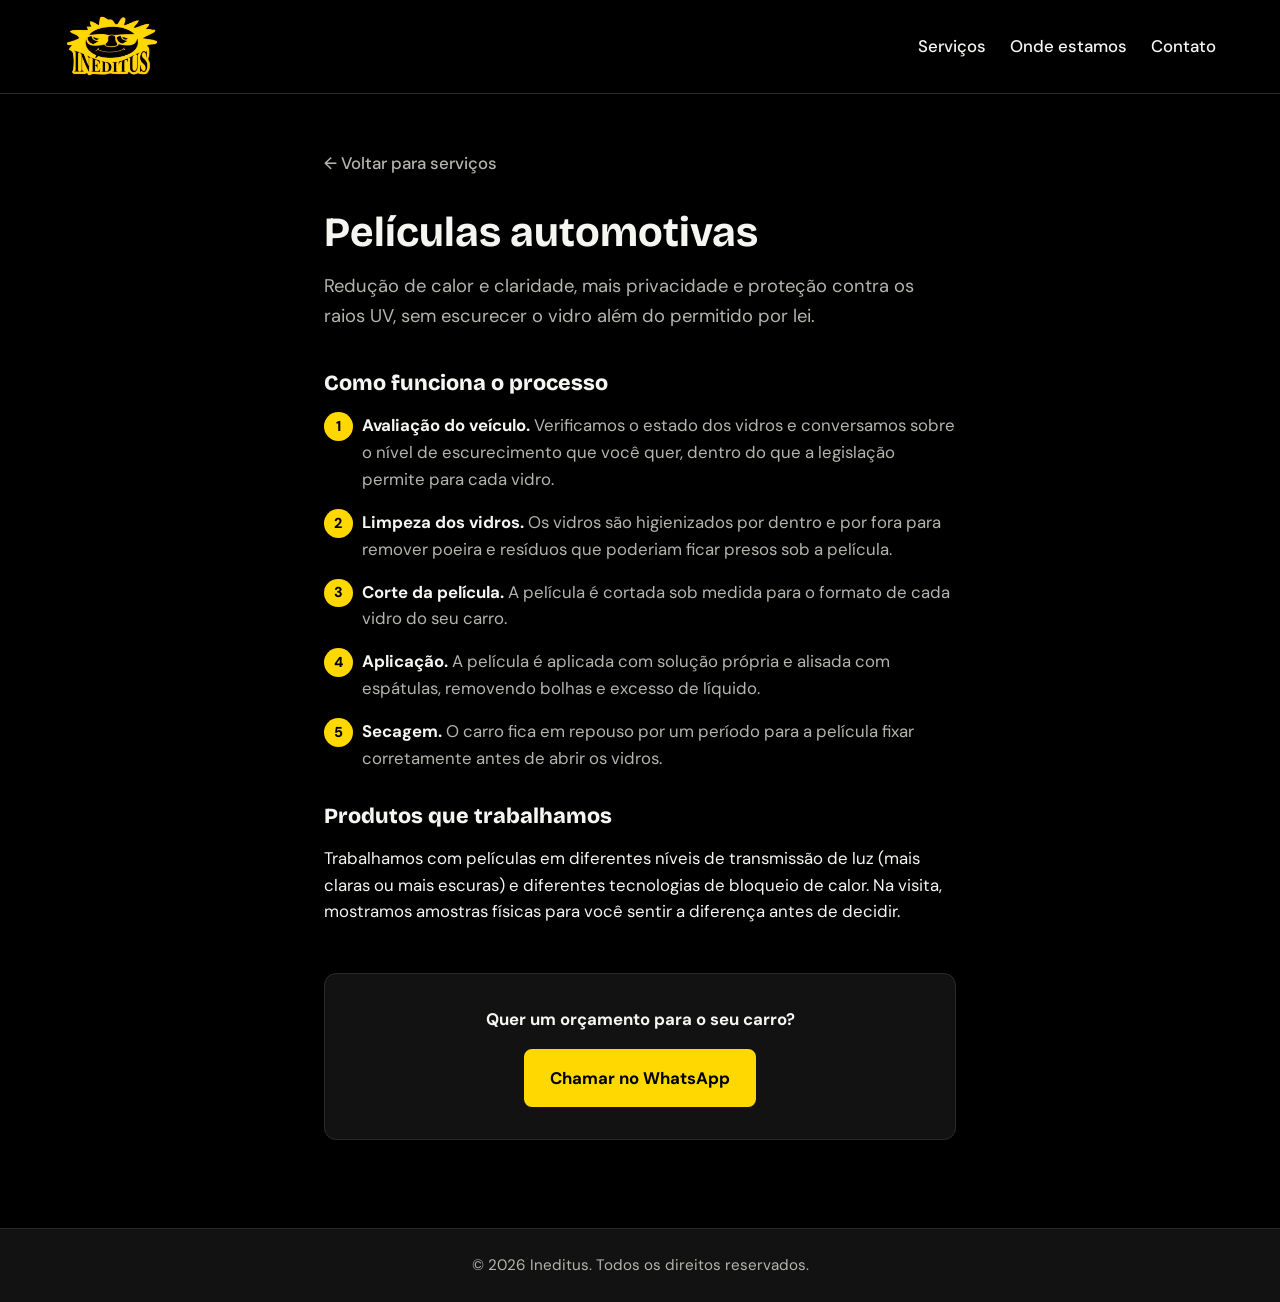
<file: serviços/peliculas-automotivas.html>
<!DOCTYPE html>
<html lang="pt-BR">
<head>
  <meta charset="UTF-8">
  <meta name="viewport" content="width=device-width, initial-scale=1">
  <title>Películas Automotivas | Ineditus</title>
  <meta name="description" content="Películas automotivas com controle de calor, luminosidade e privacidade. Conheça o processo de instalação da Ineditus.">

  <link rel="preconnect" href="https://fonts.googleapis.com">
  <link rel="preconnect" href="https://fonts.gstatic.com" crossorigin>
  <link href="https://fonts.googleapis.com/css2?family=Bricolage+Grotesque:wght@600;800&family=DM+Sans:wght@400;500;700&display=swap" rel="stylesheet">

  <link rel="icon" type="image/png" href="../imagens/favicon.png">
  <link rel="stylesheet" href="../style.css">
</head>
<body>

  <header class="topo">
    <a class="marca" href="../index.html" aria-label="Ineditus, ir para o início">
      <img src="../imagens/logo-ineditus.jpg" alt="Ineditus">
    </a>
    <nav aria-label="Menu principal">
      <a href="../index.html#servicos">Serviços</a>
      <a href="../index.html#local">Onde estamos</a>
      <a href="../index.html#contato">Contato</a>
    </nav>
  </header>

  <main>
    <section class="secao servico-detalhe">
      <a class="voltar" href="../index.html#servicos">← Voltar para serviços</a>

      <h1>Películas automotivas</h1>
      <p class="intro">Redução de calor e claridade, mais privacidade e proteção contra os raios UV, sem escurecer o vidro além do permitido por lei.</p>

      <h2>Como funciona o processo</h2>
      <ol class="processo">
        <li><strong>Avaliação do veículo.</strong> Verificamos o estado dos vidros e conversamos sobre o nível de escurecimento que você quer, dentro do que a legislação permite para cada vidro.</li>
        <li><strong>Limpeza dos vidros.</strong> Os vidros são higienizados por dentro e por fora para remover poeira e resíduos que poderiam ficar presos sob a película.</li>
        <li><strong>Corte da película.</strong> A película é cortada sob medida para o formato de cada vidro do seu carro.</li>
        <li><strong>Aplicação.</strong> A película é aplicada com solução própria e alisada com espátulas, removendo bolhas e excesso de líquido.</li>
        <li><strong>Secagem.</strong> O carro fica em repouso por um período para a película fixar corretamente antes de abrir os vidros.</li>
      </ol>

      <h2>Produtos que trabalhamos</h2>
      <p>Trabalhamos com películas em diferentes níveis de transmissão de luz (mais claras ou mais escuras) e diferentes tecnologias de bloqueio de calor. Na visita, mostramos amostras físicas para você sentir a diferença antes de decidir.</p>

      <div class="cta-final">
        <p>Quer um orçamento para o seu carro?</p>
        <a class="btn btn-principal" href="https://wa.me/5511999999999" target="_blank" rel="noopener">Chamar no WhatsApp</a>
      </div>
    </section>
  </main>

  <footer class="rodape">
    <p>&copy; 2026 Ineditus. Todos os direitos reservados.</p>
  </footer>

</body>
</html>
</file>
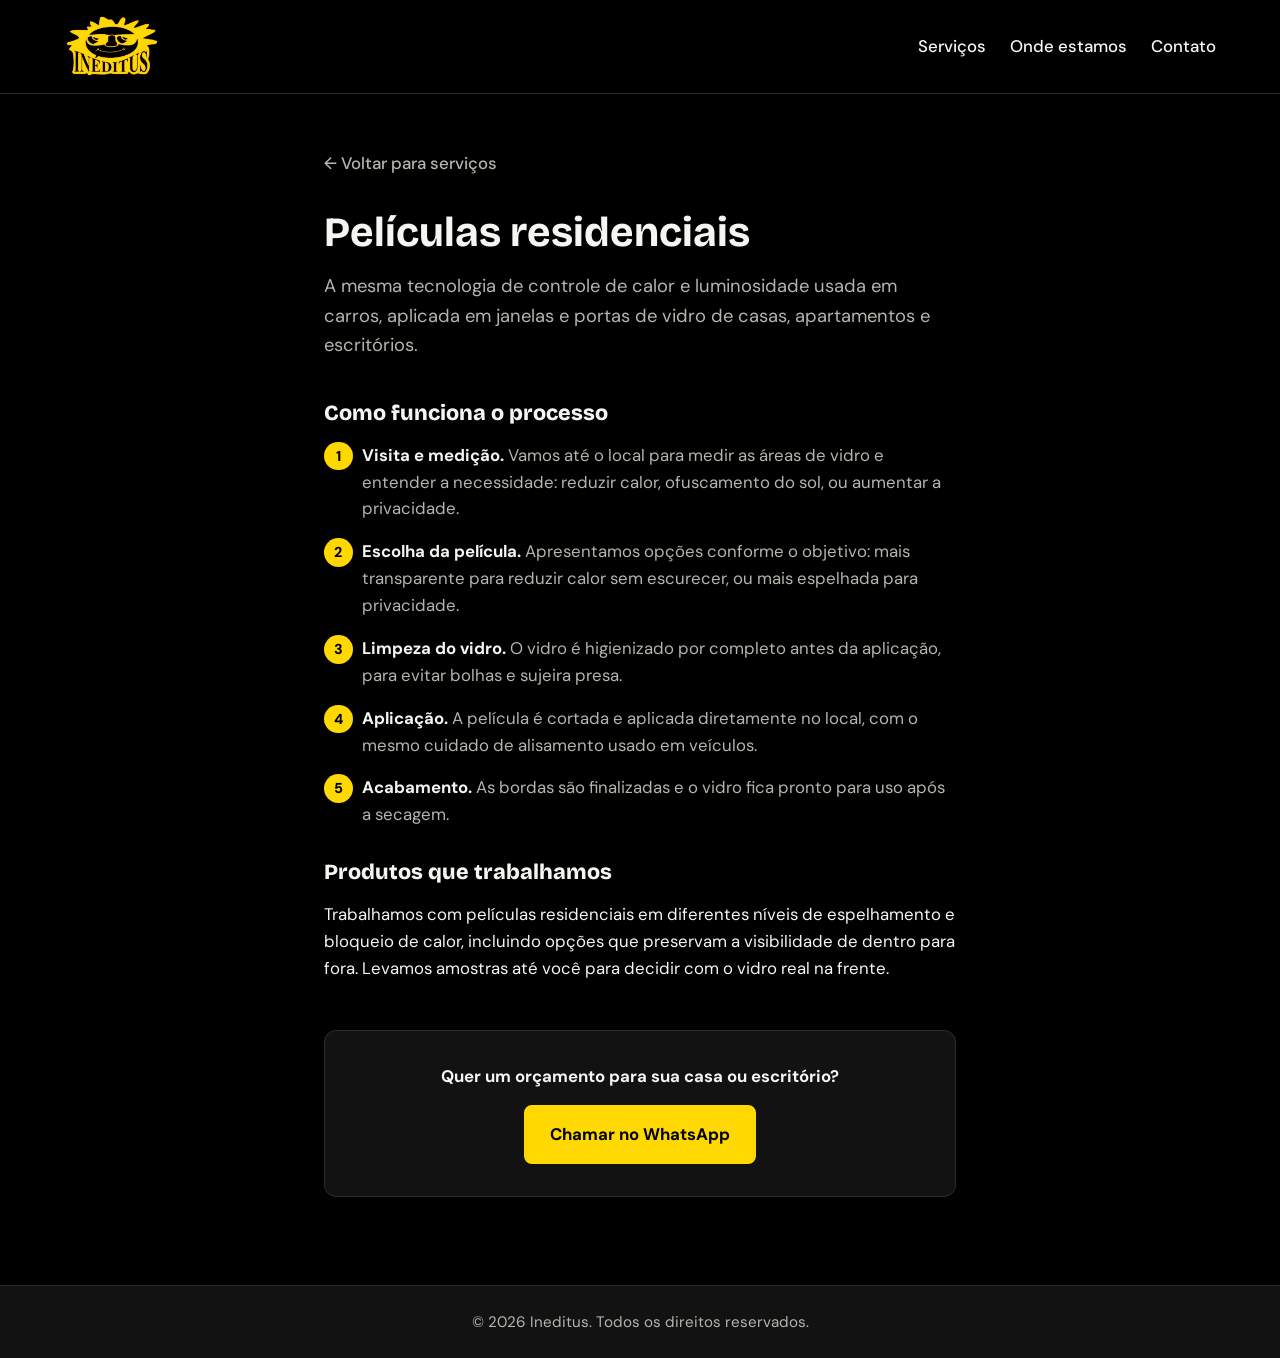
<file: serviços/peliculas-residenciais.html>
<!DOCTYPE html>
<html lang="pt-BR">
<head>
  <meta charset="UTF-8">
  <meta name="viewport" content="width=device-width, initial-scale=1">
  <title>Películas Residenciais | Ineditus</title>
  <meta name="description" content="Películas residenciais para controle de calor e privacidade em casas, apartamentos e escritórios. Conheça o processo da Ineditus.">

  <link rel="preconnect" href="https://fonts.googleapis.com">
  <link rel="preconnect" href="https://fonts.gstatic.com" crossorigin>
  <link href="https://fonts.googleapis.com/css2?family=Bricolage+Grotesque:wght@600;800&family=DM+Sans:wght@400;500;700&display=swap" rel="stylesheet">

  <link rel="icon" type="image/png" href="../imagens/favicon.png">
  <link rel="stylesheet" href="../style.css">
</head>
<body>

  <header class="topo">
    <a class="marca" href="../index.html" aria-label="Ineditus, ir para o início">
      <img src="../imagens/logo-ineditus.jpg" alt="Ineditus">
    </a>
    <nav aria-label="Menu principal">
      <a href="../index.html#servicos">Serviços</a>
      <a href="../index.html#local">Onde estamos</a>
      <a href="../index.html#contato">Contato</a>
    </nav>
  </header>

  <main>
    <section class="secao servico-detalhe">
      <a class="voltar" href="../index.html#servicos">← Voltar para serviços</a>

      <h1>Películas residenciais</h1>
      <p class="intro">A mesma tecnologia de controle de calor e luminosidade usada em carros, aplicada em janelas e portas de vidro de casas, apartamentos e escritórios.</p>

      <h2>Como funciona o processo</h2>
      <ol class="processo">
        <li><strong>Visita e medição.</strong> Vamos até o local para medir as áreas de vidro e entender a necessidade: reduzir calor, ofuscamento do sol, ou aumentar a privacidade.</li>
        <li><strong>Escolha da película.</strong> Apresentamos opções conforme o objetivo: mais transparente para reduzir calor sem escurecer, ou mais espelhada para privacidade.</li>
        <li><strong>Limpeza do vidro.</strong> O vidro é higienizado por completo antes da aplicação, para evitar bolhas e sujeira presa.</li>
        <li><strong>Aplicação.</strong> A película é cortada e aplicada diretamente no local, com o mesmo cuidado de alisamento usado em veículos.</li>
        <li><strong>Acabamento.</strong> As bordas são finalizadas e o vidro fica pronto para uso após a secagem.</li>
      </ol>

      <h2>Produtos que trabalhamos</h2>
      <p>Trabalhamos com películas residenciais em diferentes níveis de espelhamento e bloqueio de calor, incluindo opções que preservam a visibilidade de dentro para fora. Levamos amostras até você para decidir com o vidro real na frente.</p>

      <div class="cta-final">
        <p>Quer um orçamento para sua casa ou escritório?</p>
        <a class="btn btn-principal" href="https://wa.me/5511999999999" target="_blank" rel="noopener">Chamar no WhatsApp</a>
      </div>
    </section>
  </main>

  <footer class="rodape">
    <p>&copy; 2026 Ineditus. Todos os direitos reservados.</p>
  </footer>

</body>
</html>
</file>
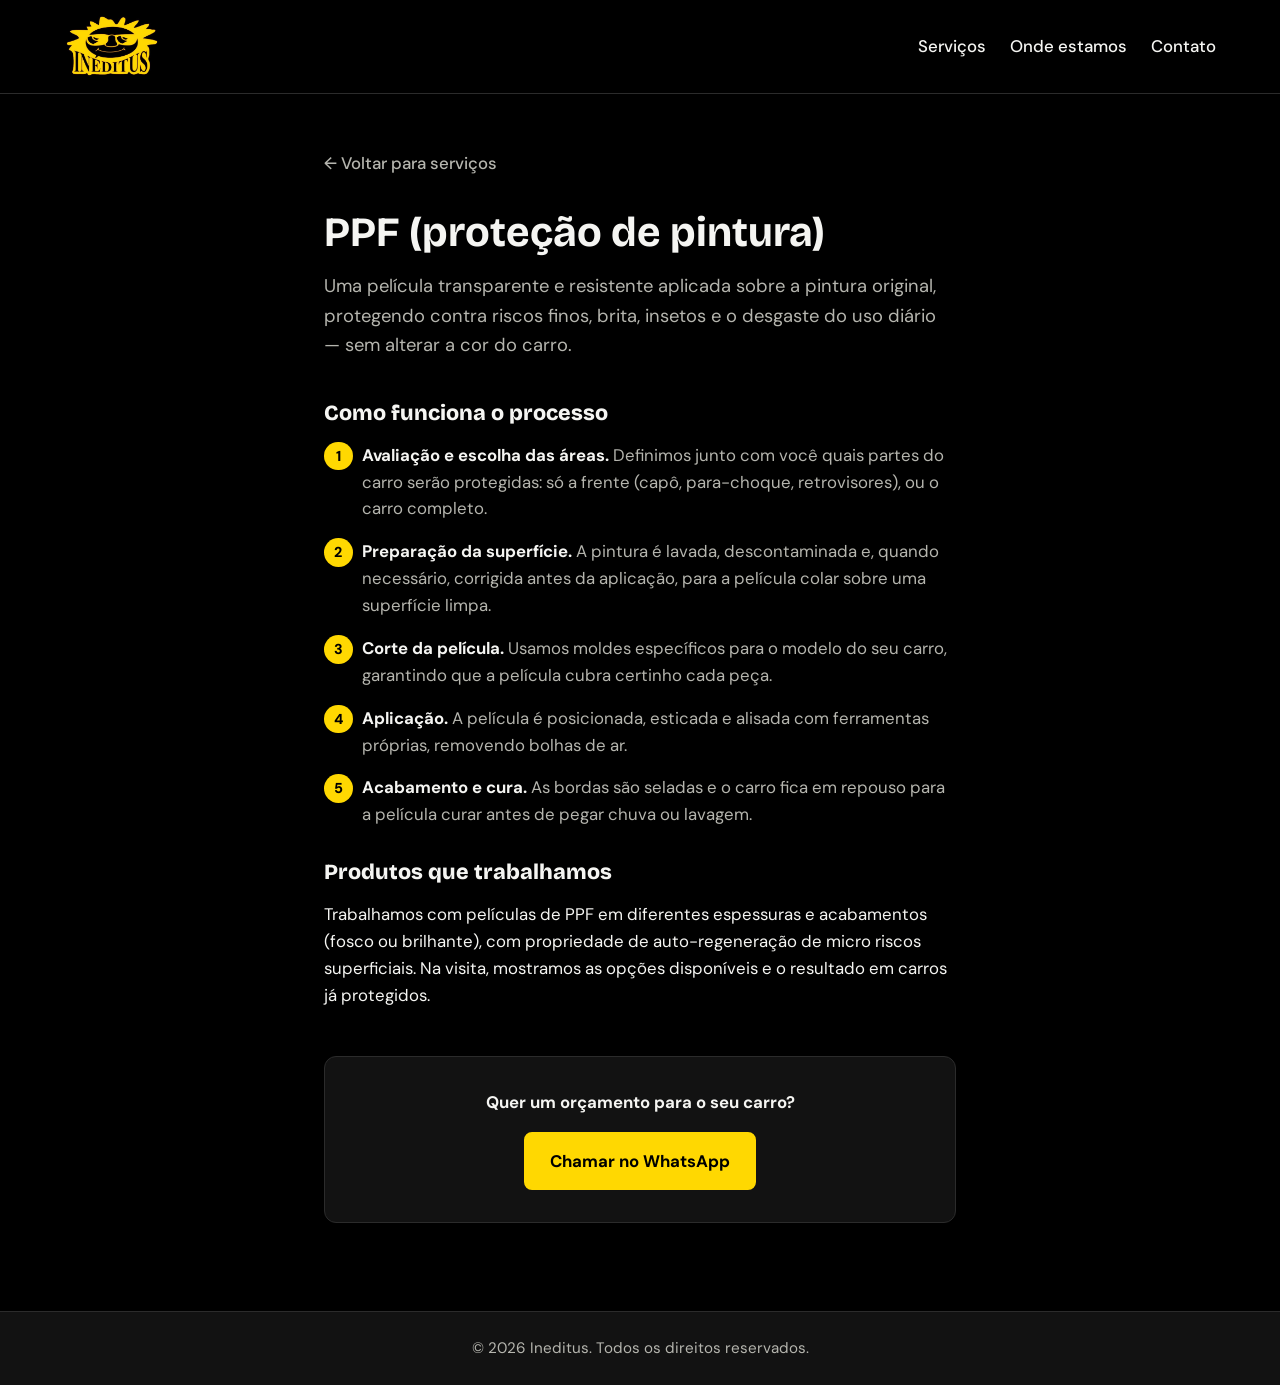
<file: serviços/ppf.html>
<!DOCTYPE html>
<html lang="pt-BR">
<head>
  <meta charset="UTF-8">
  <meta name="viewport" content="width=device-width, initial-scale=1">
  <title>PPF - Proteção de Pintura | Ineditus</title>
  <meta name="description" content="PPF (Paint Protection Film): proteção transparente contra riscos e brita. Conheça o processo de instalação da Ineditus.">

  <link rel="preconnect" href="https://fonts.googleapis.com">
  <link rel="preconnect" href="https://fonts.gstatic.com" crossorigin>
  <link href="https://fonts.googleapis.com/css2?family=Bricolage+Grotesque:wght@600;800&family=DM+Sans:wght@400;500;700&display=swap" rel="stylesheet">

  <link rel="icon" type="image/png" href="../imagens/favicon.png">
  <link rel="stylesheet" href="../style.css">
</head>
<body>

  <header class="topo">
    <a class="marca" href="../index.html" aria-label="Ineditus, ir para o início">
      <img src="../imagens/logo-ineditus.jpg" alt="Ineditus">
    </a>
    <nav aria-label="Menu principal">
      <a href="../index.html#servicos">Serviços</a>
      <a href="../index.html#local">Onde estamos</a>
      <a href="../index.html#contato">Contato</a>
    </nav>
  </header>

  <main>
    <section class="secao servico-detalhe">
      <a class="voltar" href="../index.html#servicos">← Voltar para serviços</a>

      <h1>PPF (proteção de pintura)</h1>
      <p class="intro">Uma película transparente e resistente aplicada sobre a pintura original, protegendo contra riscos finos, brita, insetos e o desgaste do uso diário — sem alterar a cor do carro.</p>

      <h2>Como funciona o processo</h2>
      <ol class="processo">
        <li><strong>Avaliação e escolha das áreas.</strong> Definimos junto com você quais partes do carro serão protegidas: só a frente (capô, para-choque, retrovisores), ou o carro completo.</li>
        <li><strong>Preparação da superfície.</strong> A pintura é lavada, descontaminada e, quando necessário, corrigida antes da aplicação, para a película colar sobre uma superfície limpa.</li>
        <li><strong>Corte da película.</strong> Usamos moldes específicos para o modelo do seu carro, garantindo que a película cubra certinho cada peça.</li>
        <li><strong>Aplicação.</strong> A película é posicionada, esticada e alisada com ferramentas próprias, removendo bolhas de ar.</li>
        <li><strong>Acabamento e cura.</strong> As bordas são seladas e o carro fica em repouso para a película curar antes de pegar chuva ou lavagem.</li>
      </ol>

      <h2>Produtos que trabalhamos</h2>
      <p>Trabalhamos com películas de PPF em diferentes espessuras e acabamentos (fosco ou brilhante), com propriedade de auto-regeneração de micro riscos superficiais. Na visita, mostramos as opções disponíveis e o resultado em carros já protegidos.</p>

      <div class="cta-final">
        <p>Quer um orçamento para o seu carro?</p>
        <a class="btn btn-principal" href="https://wa.me/5511999999999" target="_blank" rel="noopener">Chamar no WhatsApp</a>
      </div>
    </section>
  </main>

  <footer class="rodape">
    <p>&copy; 2026 Ineditus. Todos os direitos reservados.</p>
  </footer>

</body>
</html>
</file>
<file: style.css>
/* ============ CORES E FONTES ============
   Para mudar o visual do site inteiro, altere só estes valores. */
:root {
  --fundo: #000000;          /* preto da logo */
  --cartao: #121212;         /* fundo dos cartões */
  --texto: #f5f5f2;
  --texto-suave: #b5b5ae;
  --amarelo: #ffd801;        /* amarelo da logo */
  --borda: #2b2b2b;

  --fonte-titulo: "Bricolage Grotesque", "Segoe UI", Arial, sans-serif;
  --fonte-texto: "DM Sans", "Segoe UI", Arial, sans-serif;
}

/* ============ BASE ============ */
* {
  box-sizing: border-box;
  margin: 0;
  padding: 0;
}

html {
  scroll-behavior: smooth;
  scroll-padding-top: 80px; /* evita que o menu fixo cubra os títulos */
}

body {
  font-family: var(--fonte-texto);
  font-size: 1.05rem;
  line-height: 1.6;
  color: var(--texto);
  background: var(--fundo);
}

img {
  display: block;
  width: 100%;
  height: 100%;
  object-fit: cover;
}

a {
  color: var(--amarelo);
}

a:focus-visible {
  outline: 3px solid var(--amarelo);
  outline-offset: 3px;
}

h1, h2, h3 {
  font-family: var(--fonte-titulo);
  line-height: 1.15;
}

/* ============ CABEÇALHO ============ */
.topo {
  position: sticky;
  top: 0;
  z-index: 10;
  display: flex;
  align-items: center;
  justify-content: space-between;
  flex-wrap: wrap;
  gap: 0.5rem 1.5rem;
  padding: 0.9rem 5vw;
  background: var(--fundo);
  border-bottom: 1px solid var(--borda);
}

.marca {
  display: block;
  height: 64px;
}

.marca img {
  width: auto;
  height: 100%;
}

.topo nav {
  display: flex;
  gap: 1.5rem;
}

.topo nav a {
  color: var(--texto);
  text-decoration: none;
  font-weight: 500;
}

.topo nav a:hover {
  text-decoration: underline;
  text-decoration-color: var(--amarelo);
  text-decoration-thickness: 3px;
  text-underline-offset: 6px;
}

/* ============ BOTÕES ============ */
.botoes {
  display: flex;
  flex-wrap: wrap;
  gap: 0.75rem;
  margin-top: 1.75rem;
}

.btn {
  display: inline-block;
  padding: 0.85rem 1.5rem;
  border-radius: 8px;
  font-weight: 700;
  text-decoration: none;
  border: 2px solid var(--amarelo);
  transition: background 0.15s, color 0.15s;
}

.btn-principal {
  background: var(--amarelo);
  color: #000;
}

.btn-principal:hover {
  background: var(--texto);
  border-color: var(--texto);
}

.btn-secundario {
  background: transparent;
  color: var(--amarelo);
}

.btn-secundario:hover {
  background: var(--amarelo);
  color: #000;
}

/* ============ APRESENTAÇÃO ============ */
.hero {
  display: grid;
  grid-template-columns: 1fr 1fr;
  gap: 3rem;
  align-items: center;
  padding: 4rem 5vw;
  max-width: 1200px;
  margin: 0 auto;
}

.hero h1 {
  font-size: clamp(2.2rem, 5vw, 3.6rem);
  font-weight: 800;
}

.hero-texto p {
  margin-top: 1rem;
  max-width: 34ch;
  color: var(--texto-suave);
  font-size: 1.15rem;
}

.servicos {
  font-family: var(--fonte-titulo);
  font-weight: 600;
  color: var(--amarelo);
  max-width: none;
  font-size: 1.1rem;
  letter-spacing: 0.01em;
}

.hero-imagem {
  aspect-ratio: 4 / 3;
  border-radius: 16px;
  overflow: hidden;
  background: var(--borda); /* aparece enquanto a foto não existe */
}

/* ============ SEÇÕES ============ */
.secao {
  max-width: 1200px;
  margin: 0 auto;
  padding: 3.5rem 5vw;
}

.secao h2 {
  font-size: clamp(1.7rem, 3.5vw, 2.4rem);
  font-weight: 800;
  margin-bottom: 1.75rem;
}

/* ============ GALERIA ============ */
.galeria {
  display: grid;
  grid-template-columns: repeat(auto-fill, minmax(260px, 1fr));
  gap: 1rem;
}

.galeria figure {
  aspect-ratio: 1 / 1;
  border-radius: 12px;
  overflow: hidden;
  background: var(--borda);
}

/* ============ SERVIÇOS ============ */
.servicos-grid {
  display: grid;
  grid-template-columns: repeat(auto-fit, minmax(250px, 1fr));
  gap: 1.25rem;
}

.servico-card {
  background: var(--cartao);
  border: 1px solid var(--borda);
  border-radius: 12px;
  padding: 1.5rem;
  display: flex;
  flex-direction: column;
}

.servico-card h3 {
  font-size: 1.15rem;
  margin-bottom: 0.6rem;
}

.servico-card p {
  color: var(--texto-suave);
  flex-grow: 1;
}

.link-saiba-mais {
  display: inline-block;
  margin-top: 1.1rem;
  font-weight: 700;
  color: var(--amarelo);
  text-decoration: none;
}

.link-saiba-mais:hover {
  text-decoration: underline;
}

/* ============ LOCALIZAÇÃO ============ */
.lojas {
  display: flex;
  flex-direction: column;
  gap: 3rem;
}

.loja {
  padding-top: 2.5rem;
  border-top: 1px solid var(--borda);
}

.loja:first-child {
  padding-top: 0;
  border-top: 0;
}

.loja-nome {
  font-size: 1.3rem;
  font-weight: 800;
  margin-bottom: 0.5rem;
}

.loja-servicos {
  font-family: var(--fonte-titulo);
  font-weight: 600;
  color: var(--amarelo);
  font-size: 0.95rem;
  margin-bottom: 1.5rem;
}

.local-grid {
  display: grid;
  grid-template-columns: 1fr 1.4fr;
  gap: 2.5rem;
  align-items: start;
}

.local-info h4 {
  font-family: var(--fonte-titulo);
  font-size: 1.05rem;
  margin: 1.25rem 0 0.35rem;
}

.local-info h4:first-child {
  margin-top: 0;
}

.botoes-loja {
  display: flex;
  flex-wrap: wrap;
  gap: 0.75rem;
  margin-top: 1.5rem;
}

.local-info .btn {
  margin-top: 1.5rem;
}

.mapa {
  aspect-ratio: 4 / 3;
  border-radius: 12px;
  overflow: hidden;
  border: 1px solid var(--borda);
}

.mapa iframe {
  width: 100%;
  height: 100%;
  border: 0;
}

/* ============ CONTATO ============ */
.contatos {
  list-style: none;
  display: grid;
  grid-template-columns: repeat(auto-fit, minmax(220px, 1fr));
  gap: 1rem;
}

.contatos li {
  background: var(--cartao);
  border: 1px solid var(--borda);
  border-left: 5px solid var(--amarelo);
  border-radius: 8px;
  padding: 1.1rem 1.25rem;
}

.rotulo {
  display: block;
  font-size: 0.9rem;
  color: var(--texto-suave);
}

.contatos a {
  font-weight: 700;
  word-break: break-word;
}

/* ============ PÁGINA DE DETALHE DE SERVIÇO ============ */
.servico-detalhe {
  max-width: 760px;
}

.voltar {
  display: inline-block;
  margin-bottom: 2rem;
  color: var(--texto-suave);
  text-decoration: none;
  font-weight: 500;
}

.voltar:hover {
  color: var(--amarelo);
}

.servico-detalhe h1 {
  font-size: clamp(1.9rem, 4vw, 2.6rem);
  margin-bottom: 1rem;
}

.servico-detalhe .intro {
  font-size: 1.15rem;
  color: var(--texto-suave);
  margin-bottom: 2.5rem;
}

.servico-detalhe h2 {
  font-size: 1.35rem;
  margin: 2rem 0 1rem;
}

.processo,
.lista-servicos {
  display: flex;
  flex-direction: column;
  gap: 1rem;
  padding-left: 0;
  list-style: none;
  counter-reset: passo;
}

.processo li,
.lista-servicos li {
  color: var(--texto-suave);
  padding-left: 2.4rem;
  position: relative;
}

.processo li {
  counter-increment: passo;
}

.processo li::before {
  content: counter(passo);
  position: absolute;
  left: 0;
  top: 0;
  width: 1.8rem;
  height: 1.8rem;
  border-radius: 50%;
  background: var(--amarelo);
  color: #000;
  font-weight: 800;
  display: flex;
  align-items: center;
  justify-content: center;
  font-size: 0.9rem;
}

.lista-servicos li::before {
  content: "•";
  position: absolute;
  left: 0.4rem;
  color: var(--amarelo);
  font-weight: 800;
}

.processo li strong,
.lista-servicos li strong {
  color: var(--texto);
}

.cta-final {
  margin-top: 3rem;
  padding: 2rem;
  background: var(--cartao);
  border: 1px solid var(--borda);
  border-radius: 12px;
  text-align: center;
}

.cta-final p {
  margin-bottom: 1rem;
  font-weight: 700;
}

/* ============ RODAPÉ ============ */
.rodape {
  margin-top: 2rem;
  padding: 1.5rem 5vw;
  background: var(--cartao);
  border-top: 1px solid var(--borda);
  color: var(--texto-suave);
  text-align: center;
  font-size: 0.95rem;
}

/* ============ CELULAR ============ */
@media (max-width: 800px) {
  .hero,
  .local-grid {
    grid-template-columns: 1fr;
  }

  .hero {
    padding-top: 2.5rem;
    gap: 2rem;
  }
}

@media (prefers-reduced-motion: reduce) {
  html {
    scroll-behavior: auto;
  }
}
</file>
